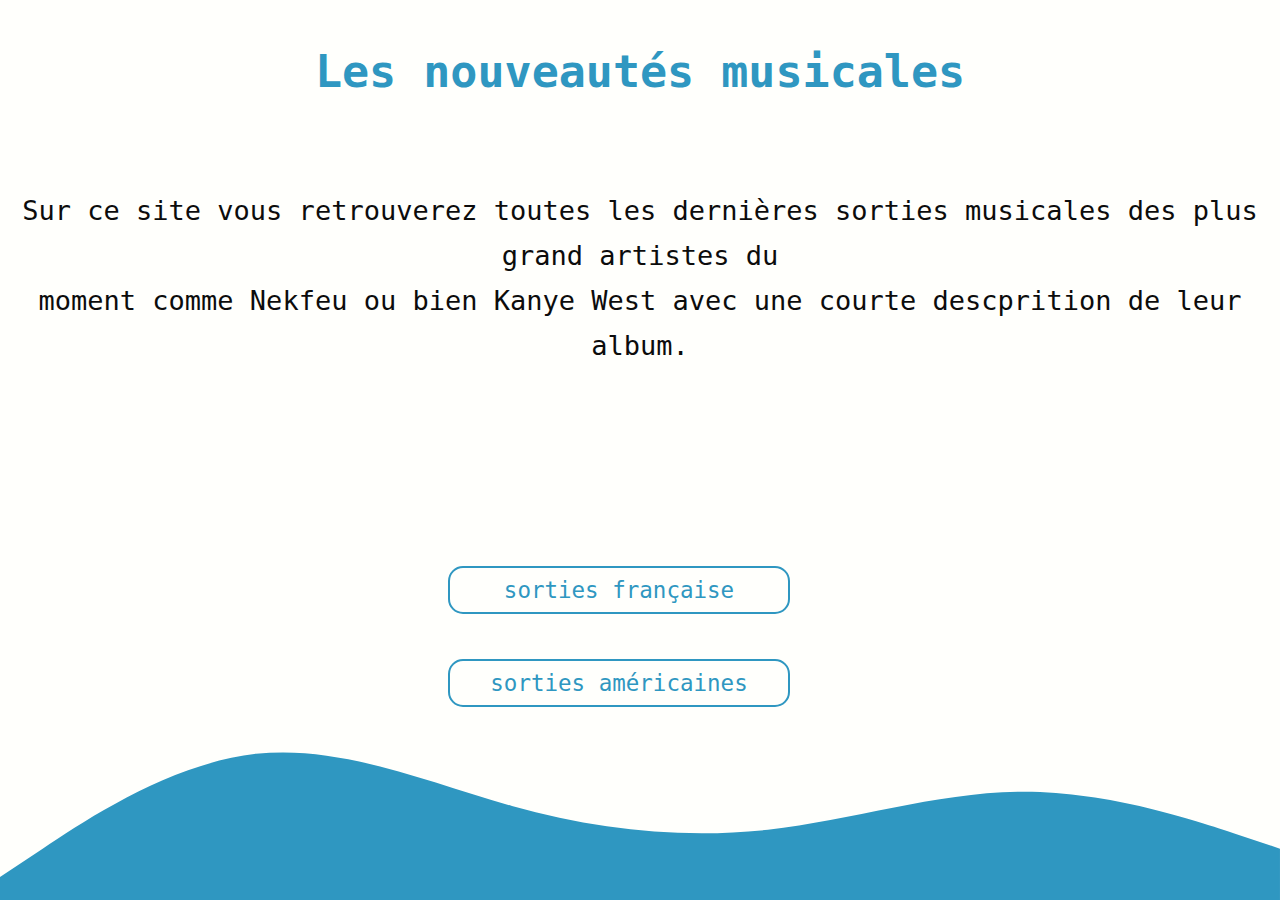
<file: index.html>
<!DOCTYPE html>
<html lang="fr">
<head>
    <meta charset="UTF-8">
    <meta name="viewport" content="width=device-width, initial-scale=1.0">
    <link rel="stylesheet" href="main.css">
    <title>Sorties Musicales</title>
</head>
<body>
    <div id="content">
        <p id="header">
            Les nouveautés musicales
        </p>
        <p id="content">
            Sur ce site vous retrouverez toutes les dernières sorties musicales des plus grand artistes
            du <br> moment comme Nekfeu ou bien Kanye West avec une courte descprition de leur album. 
        </p>
        <a class="links" href="francais.html">
            sorties française
        </a>
        <a class="links" href="americains.html">
            sorties américaines
        </a>
    </div>
    <svg xmlns="http://www.w3.org/2000/svg" viewBox="0 0 1440 250"><path fill="#2F97C1" fill-opacity="1" d="M0,224L48,192C96,160,192,96,288,85.3C384,75,480,117,576,144C672,171,768,181,864,170.7C960,160,1056,128,1152,128C1248,128,1344,160,1392,176L1440,192L1440,320L1392,320C1344,320,1248,320,1152,320C1056,320,960,320,864,320C768,320,672,320,576,320C480,320,384,320,288,320C192,320,96,320,48,320L0,320Z"></path></svg>
</body>
</html>
</file>
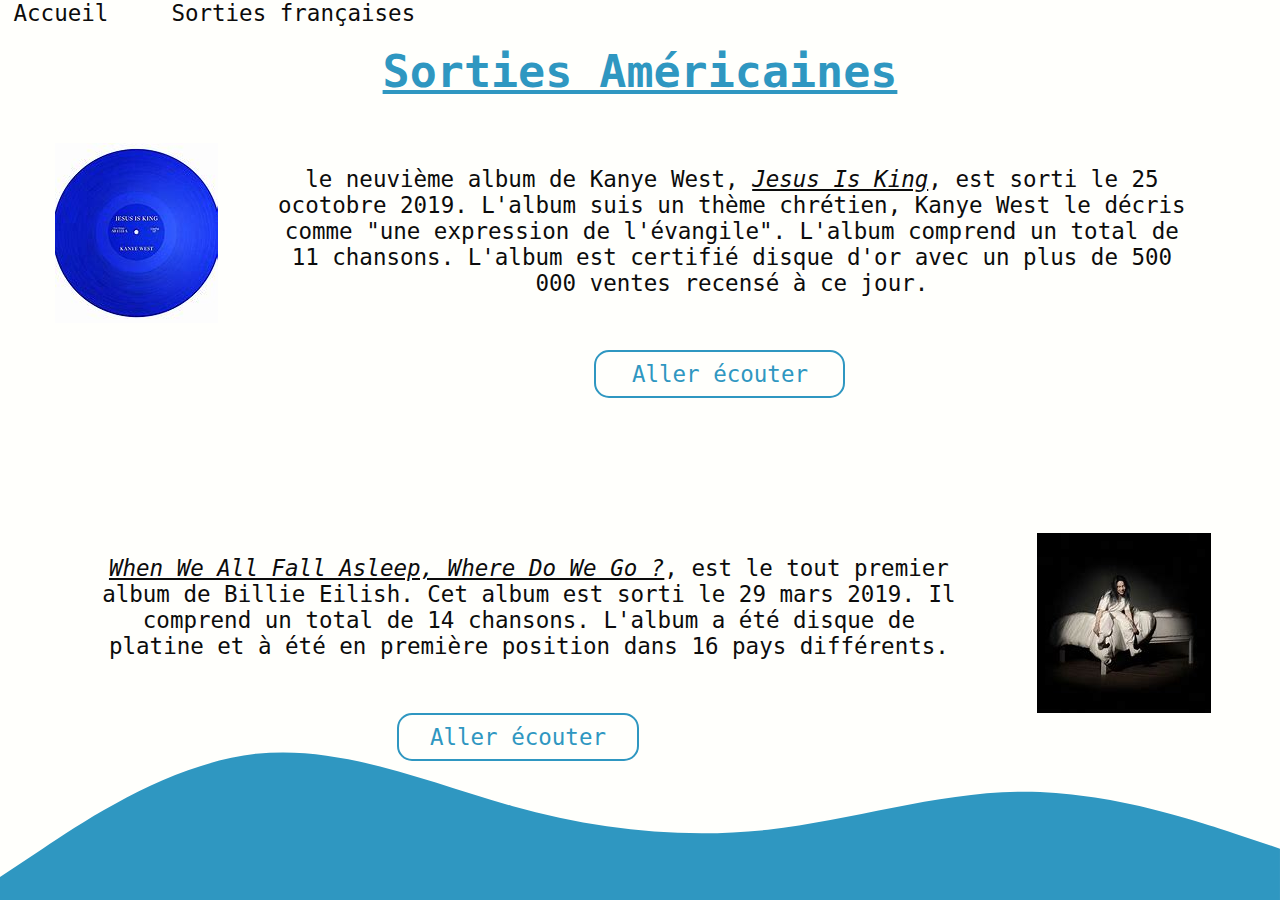
<file: americains.html>
<!DOCTYPE html>
<html lang="fr">
<head>
    <meta charset="UTF-8">
    <meta name="viewport" content="width=device-width, initial-scale=1.0">
    <link rel="stylesheet" href="main.css">
    <title>Sorties Américaines</title>
</head>
<body>
    <div id="menu">
        <a href="index.html">
            Accueil
        </a>
        <a href="francais.html">
            Sorties françaises
        </a>
    </div>
    <p id="header">
        <u>Sorties Américaines</u>
    </p>
    <div id="albumL">
        <div class="left">
            <img src="jesusIsKing.jpg" alt="couverture Jesus Is Born" class="album">
        </div>
        <div class="right">
            <p style="margin-bottom: 6vh;" class="description">
                le neuvième  album de Kanye West, <i><u>Jesus Is King</u></i>, est sorti le 25 ocotobre 2019. 
                L'album suis un thème chrétien, Kanye West le décris comme "une expression de l'évangile". 
                L'album comprend un total de 11 chansons. L'album est certifié disque d'or 
                avec un plus de 500 000 ventes recensé à ce jour.
            </p>
            <a class="links" target="_BLANK" href="https://www.deezer.com/fr/album/116355212">
                Aller écouter
            </a>
        </div>
    </div>
    <div id="albumR">
        <div class="left">
            <img src="fallAsleep.jpg" alt="couverture billie eilish" class="album">
        </div>
        <div class="right">
            <p style="margin-bottom: 6vh;" class="description">
                <i><u>When We All Fall Asleep, Where Do We Go ?</u></i>, est le tout premier album de Billie
                Eilish. Cet album est sorti le 29 mars 2019. Il comprend un total de 14 chansons.
                L'album a été disque de platine et à été en première position dans 16 pays 
                différents.
            </p>
            <a class="links" target="_BLANK" href="https://www.deezer.com/fr/album/91598612">
                Aller écouter
            </a>
        </div>
    </div>
    <svg xmlns="http://www.w3.org/2000/svg" viewBox="0 0 1440 250"><path fill="#2F97C1" fill-opacity="1" d="M0,224L48,192C96,160,192,96,288,85.3C384,75,480,117,576,144C672,171,768,181,864,170.7C960,160,1056,128,1152,128C1248,128,1344,160,1392,176L1440,192L1440,320L1392,320C1344,320,1248,320,1152,320C1056,320,960,320,864,320C768,320,672,320,576,320C480,320,384,320,288,320C192,320,96,320,48,320L0,320Z"></path></svg>
</body>
</html>
</file>
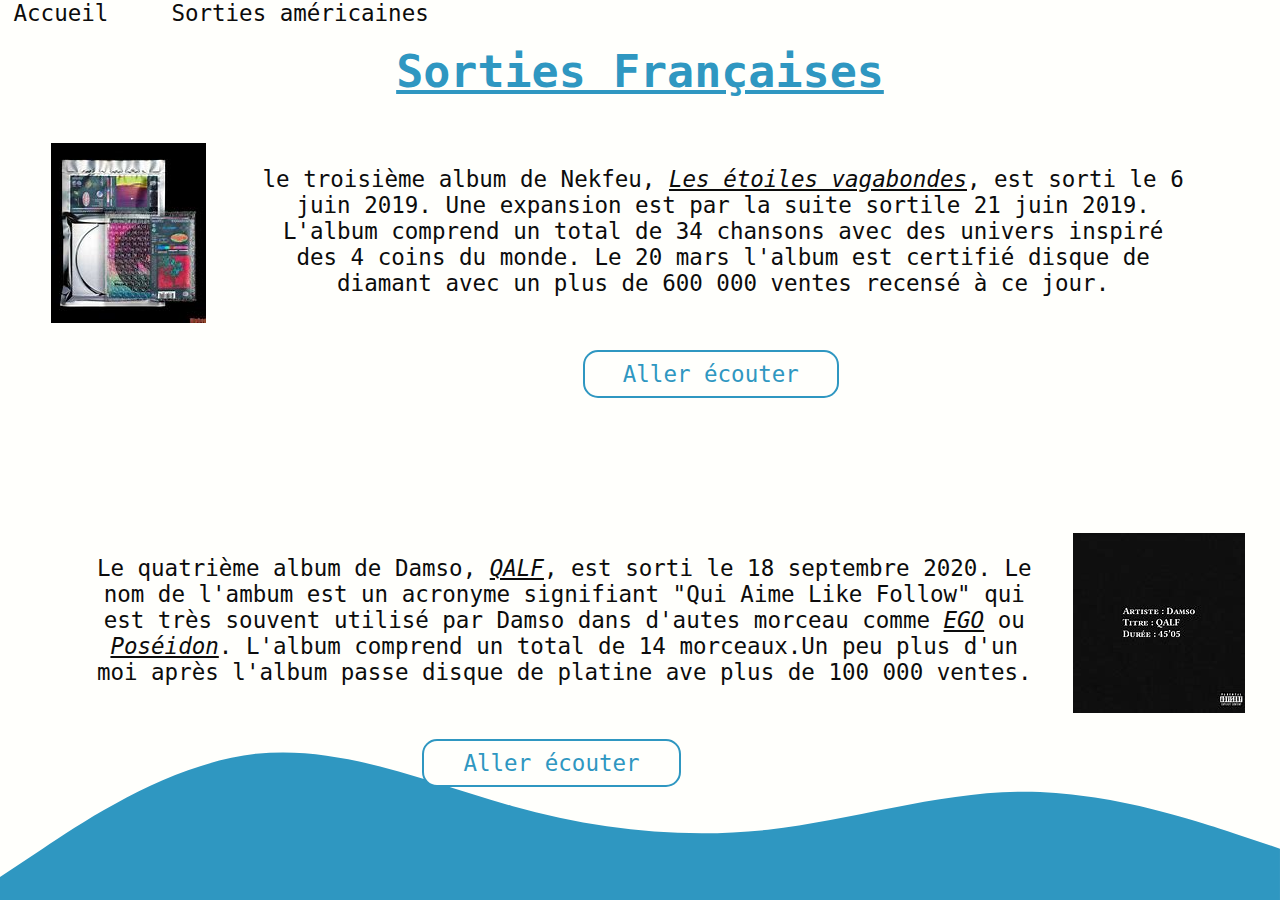
<file: francais.html>
<!DOCTYPE html>
<html lang="fr">
<head>
    <meta charset="UTF-8">
    <meta name="viewport" content="width=device-width, initial-scale=1.0">
    <link rel="stylesheet" href="main.css">
    <title>Sorties Françaises</title>
</head>
<body>
    <div id="menu">
        <a href="index.html">
            Accueil
        </a>
        <a href="americains.html">
            Sorties américaines
        </a>
    </div>
    <p id="header">
        <u>Sorties Françaises</u>
    </p>
    <div id="albumL">
        <div class="left">
            <img src="etoilesVagabondes.jpg" alt="couverture Les Etoiles Vagabondes" class="album">
        </div>
        <div class="right">
            <p style="margin-bottom: 6vh;" class="description">
                le troisième album de Nekfeu, <i><u>Les étoiles vagabondes</u></i>, est sorti le 6 juin 2019. 
                Une expansion est par la suite sortile 21 juin 2019. L'album comprend un total de 34 chansons 
                avec des univers inspiré des 4 coins du monde. Le 20 mars l'album est certifié disque de 
                diamant avec un plus de 600 000 ventes recensé à ce jour.
            </p>
            <a class="links" target="_BLANK" href="https://www.deezer.com/fr/album/100821322">
                Aller écouter
            </a>
        </div>
    </div>
    <div id="albumR">
        <div class="left">
            <img src="qalf.jpg" alt="couverture qalf" class="album">
        </div>
        <div class="right">
            <p style="margin-bottom: 6vh;" class="description">
                Le quatrième album de Damso, <i><u>QALF</u></i>, est sorti le 18 septembre 2020. Le nom de
                l'ambum est un acronyme signifiant "Qui Aime Like Follow" qui est très souvent utilisé
                par Damso dans d'autes morceau comme <i><u>EGO</u></i> ou <i><u>Poséidon</u></i>. L'album
                comprend un total de 14 morceaux.Un peu plus d'un moi après l'album passe disque de platine 
                ave plus de 100 000 ventes. 
            </p>
            <a class="links" target="_BLANK" href="https://www.deezer.com/fr/album/173988242">
                Aller écouter
            </a>
        </div>
    </div>
    <svg xmlns="http://www.w3.org/2000/svg" viewBox="0 0 1440 250"><path fill="#2F97C1" fill-opacity="1" d="M0,224L48,192C96,160,192,96,288,85.3C384,75,480,117,576,144C672,171,768,181,864,170.7C960,160,1056,128,1152,128C1248,128,1344,160,1392,176L1440,192L1440,320L1392,320C1344,320,1248,320,1152,320C1056,320,960,320,864,320C768,320,672,320,576,320C480,320,384,320,288,320C192,320,96,320,48,320L0,320Z"></path></svg>
</body>
</html>
</file>
<file: main.css>
html{
    background: #FFFFFC;
    color: #0C0C0C;

    font-size: 2.5vh;

    font-family: monospace;
    text-align: center;
}
body{
    margin: 0;
    padding: 0;
}
div#menu{
    position: absolute;    
    top: 0;
    left: 0;
}
div#menu a{
    text-decoration: none;

    margin: 1.5vh;
    margin-right: 4vh;
    transition: 0.3s;
    -webkit-transition: 0.3s;
    -moz-transition: 0.3s;
    -ms-transition: 0.3s;
    -o-transition: 0.3s;

    color: #0C0C0C;
}
div#menu a:hover{
    color: #2F97C1;
    text-decoration: underline #2F97C1;
}
p#header{
    color: #2F97C1;

    font-weight: 900;
    font-size: 5vh;
}
p#content{
    line-height: 5vh;
    font-size: 3vh;
    margin-top: 10vh;
    margin-bottom: 22vh;
}
a.links{
    display: flex;
    flex-direction: row;
    justify-content: center;
    flex-wrap: wrap;

    text-align: center;
    outline: none;
    text-decoration: none;

    z-index: 9999;
    width: 25%;
    margin-left: 35%;
    margin-bottom: 5vh;
    padding: 1vh;
    border-radius: 15px;
    -webkit-border-radius: 15px;
    -moz-border-radius: 15px;
    -ms-border-radius: 15px;
    -o-border-radius: 15px;
    transition: 0.3s;
    -webkit-transition: 0.3s;
    -moz-transition: 0.3s;
    -ms-transition: 0.3s;
    -o-transition: 0.3s;

    background: #FFFFFC;
    color: #2F97C1;
    border: solid #2F97C1 2px;
}
a.links:hover{
    background: #2F97C1;
    color: #FFFFFC;
}
svg{
    pointer-events: none;
    position: absolute;

    z-index: -1;
    bottom: 0;
    left: 0;
}
div#albumL{
    display: flex;
    flex-direction: row;
    justify-content: space-around;

    margin-bottom: 10vh;
    margin-right: 10vh;
}
div#albumR{
    display: flex;
    flex-direction: row-reverse;
    justify-content: space-around;

    margin-left: 10vh;
}
div.left{
    width: 100%;
}
@media screen and (max-width: 800px){
    div#menu{
        position: fixed;
        display: flex;
        flex-direction: row;
        justify-content: space-between;

        width: 100%;
        background: #2F97C1;
    }
    div#menu a:hover{
        color: #FFFFFC;
        text-decoration: underline #FFFFFC;
    }
    p#header{
        margin-top: 10vh;
    }
    svg{
        display: none;
    }
    a.links{
        width: auto;
        margin: 5vh;
    }
    p#content{
        margin-top: 5vh;
        margin-bottom: 5vh;
    }
    div#albumL{
        flex-direction: column;

        margin: 3vh;
        
        border-bottom: solid #0C0C0C 1px;
    }
    div#albumR{
        flex-direction: column;

        margin: 3vh;
        
        border-bottom: solid #0C0C0C 1px;
    }
}
</file>
